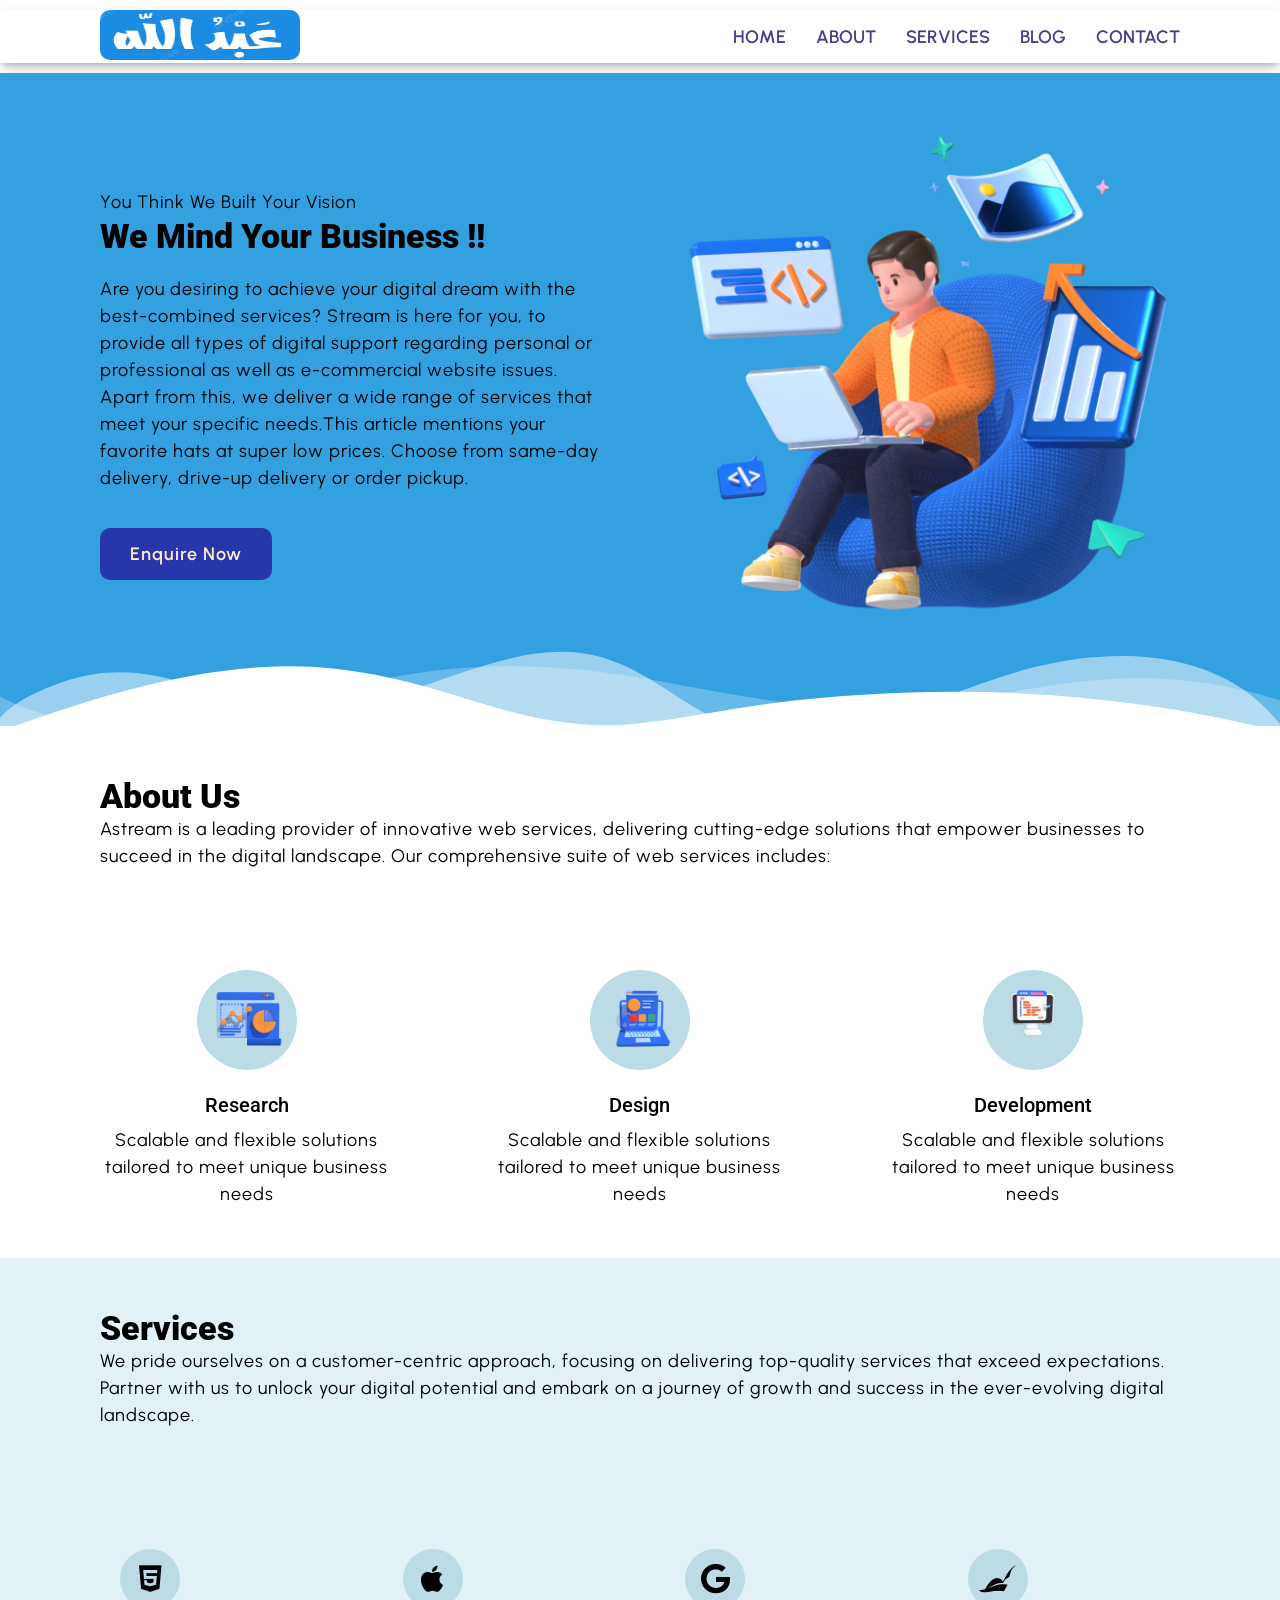
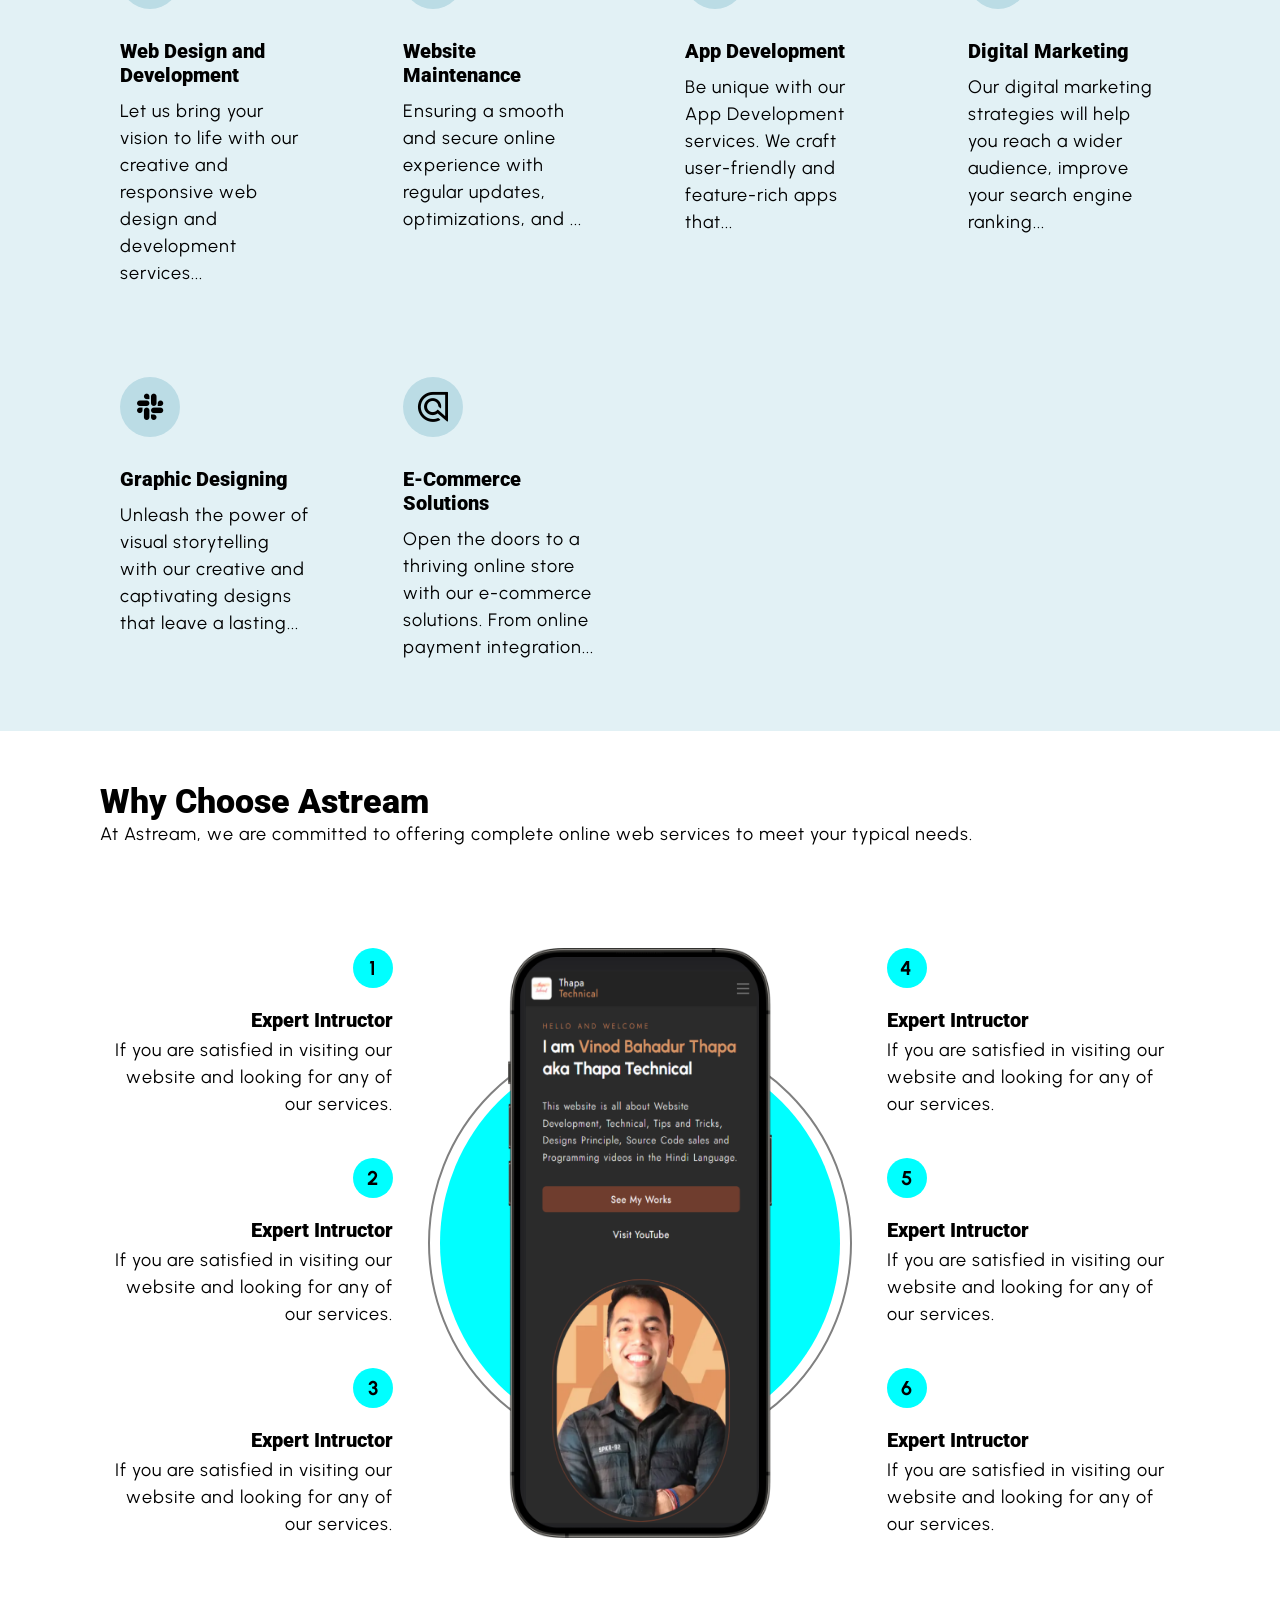
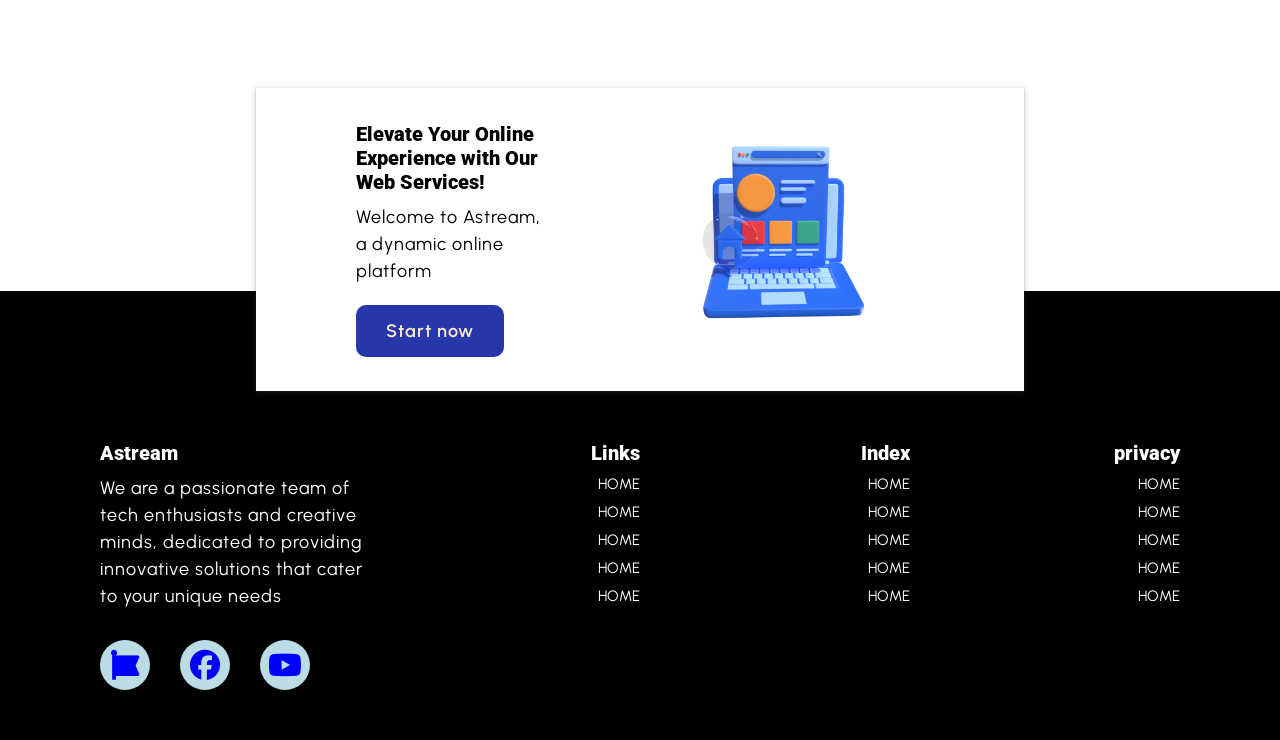
<file: index.html>
<!DOCTYPE html>
<html lang="en">

<head>
    <meta charset="UTF-8">
    <meta name="viewport" content="width=device-width, initial-scale=1.0">
    <title>Education Hub
    </title>
    <link rel="preconnect" href="https://fonts.googleapis.com">
    <link rel="preconnect" href="https://fonts.gstatic.com" crossorigin>
    <link
        href="https://fonts.googleapis.com/css2?family=Inter:ital,opsz,wght@0,14..32,100..900;1,14..32,100..900&family=Nata+Sans:wght@100..900&family=Open+Sans:ital,wght@0,300..800;1,300..800&family=Roboto:ital,wght@0,100..900;1,100..900&family=Urbanist:ital,wght@0,100..900;1,100..900&family=Winky+Sans:ital,wght@0,300..900;1,300..900&display=swap"
        rel="stylesheet">
    <link rel="stylesheet" href="https://cdnjs.cloudflare.com/ajax/libs/font-awesome/6.2.1/css/all.min.css"
        integrity="sha512-MV7K8+y+gLIBoVD59lQIYicR65iaqukzvf/nwasF0nqhPay5w/9lJmVM2hMDcnK1OnMGCdVK+iQrJ7lzPJQd1w=="
        crossorigin="anonymous" referrerpolicy="no-referrer" />
    <link rel="stylesheet" href="style.css">
</head>

<body>
    <header>
        <div class=" header-flex">

            <div class="header-logo">
                <a href="index.html"><img src="./header-logo-.jpg" alt="header-logo"></a>
            </div>

            <div class="nav-bar-icons">
                <ul>
                    <li><a href="index.html">HOME</a></li>
                    <li><a href="about.html">about</a></li>
                    <li><a href="services.html">Services</a></li>
                    <li><a href="blog.html">Blog</a></li>
                    <li><a href="contact.html">Contact</a></li>
                </ul>
            </div>

        </div>
    </header>

    <main>
        <div class="container grid grid-two--cols">
            <div class="main-section">
                <p>You Think We Built Your Vision</p>
                <h1 class="heading">We Mind Your Business !!</h1>
                <p>Are you desiring to achieve your digital dream with the best-combined services? Stream is here for
                    you, to provide all types of digital support regarding personal or professional as well as
                    e-commercial website issues. Apart from this, we deliver a wide range of services that meet your
                    specific needs.This article mentions your favorite hats at super low prices. Choose from same-day
                    delivery, drive-up delivery or order pickup.</p>
                <div>
                    <button class="btn" type="submit">Enquire Now</button>
                </div>
            </div>



            <div class="main-section-img">
                <figure>
                    <img src="./main-hero1.webp" alt="hero section image">
                </figure>
            </div>
        </div>
        <div class="custom-shape-divider-bottom-1755587682">
            <svg data-name="Layer 1" xmlns="http://www.w3.org/2000/svg" viewBox="0 0 1200 120"
                preserveAspectRatio="none">
                <path
                    d="M0,0V46.29c47.79,22.2,103.59,32.17,158,28,70.36-5.37,136.33-33.31,206.8-37.5C438.64,32.43,512.34,53.67,583,72.05c69.27,18,138.3,24.88,209.4,13.08,36.15-6,69.85-17.84,104.45-29.34C989.49,25,1113-14.29,1200,52.47V0Z"
                    opacity=".25" class="shape-fill"></path>
                <path
                    d="M0,0V15.81C13,36.92,27.64,56.86,47.69,72.05,99.41,111.27,165,111,224.58,91.58c31.15-10.15,60.09-26.07,89.67-39.8,40.92-19,84.73-46,130.83-49.67,36.26-2.85,70.9,9.42,98.6,31.56,31.77,25.39,62.32,62,103.63,73,40.44,10.79,81.35-6.69,119.13-24.28s75.16-39,116.92-43.05c59.73-5.85,113.28,22.88,168.9,38.84,30.2,8.66,59,6.17,87.09-7.5,22.43-10.89,48-26.93,60.65-49.24V0Z"
                    opacity=".5" class="shape-fill"></path>
                <path
                    d="M0,0V5.63C149.93,59,314.09,71.32,475.83,42.57c43-7.64,84.23-20.12,127.61-26.46,59-8.63,112.48,12.24,165.56,35.4C827.93,77.22,886,95.24,951.2,90c86.53-7,172.46-45.71,248.8-84.81V0Z"
                    class="shape-fill"></path>
            </svg>
        </div>
    </main>

    <section class="about-section">
        <div class="container">
            <h2 class="heading">About Us</h2>
            <p>Astream is a leading provider of innovative web services, delivering cutting-edge solutions that empower
                businesses to succeed in the digital landscape. Our comprehensive suite of web services includes:</p>
        </div>

        <div class="container grid grid-three--cols">
            <div class="research-div-1">
                <div class="srch-div-1">
                    <img src="./research.png" alt="research-image">
                </div>
                <h3 class="sub-heading">Research</h3>
                <p> Scalable and flexible solutions tailored to meet unique business needs</p>
            </div>

            <div class="research-div-1">
                <div class="srch-div-1">
                    <img src="./dev.png" alt="research-image">
                </div>
                <h3 class="sub-heading">Design</h3>
                <p> Scalable and flexible solutions tailored to meet unique business needs</p>
            </div>

            <div class="research-div-1">
                <div class="srch-div-1">
                    <img src="./code.png" alt="research-image">
                </div>
                <h3 class="sub-heading">Development</h3>
                <p> Scalable and flexible solutions tailored to meet unique business needs</p>
            </div>
        </div>
    </section>


    <section class="Services-section">
        <div class="container">
            <h2 class="heading">Services</h2>
            <p>We pride ourselves on a customer-centric approach, focusing on delivering top-quality services that
                exceed expectations. Partner with us to unlock your digital potential and embark on a journey of growth
                and success in the ever-evolving digital landscape.</p>
        </div>
        <div class="container grid grid-four--cols">
            <div class="services-div-1">
                <div class="services-div-img">
                    <i class="fa-brands fa-html5"></i>
                </div>
                <h2 class="heading">Web Design and Development</h2>
                <p>Let us bring your vision to life with our creative and responsive web design and development
                    services...</p>
            </div>

            <div class="services-div-1">
                <div class="services-div-img">
                    <i class="fa-brands fa-apple"></i>
                </div>
                <h2 class="heading">Website Maintenance</h2>
                <p>Ensuring a smooth and secure online experience with regular updates, optimizations, and ...</p>
            </div>

            <div class="services-div-1">
                <div class="services-div-img">
                    <i class="fa-brands fa-google"></i>
                </div>
                <h2 class="heading">App Development</h2>
                <p>Be unique with our App Development services. We craft user-friendly and feature-rich apps that...</p>
            </div>

            <div class="services-div-1">
                <div class="services-div-img">
                    <i class="fa-brands fa-pied-piper-hat"></i>
                </div>
                <h2 class="heading">Digital Marketing</h2>
                <p>Our digital marketing strategies will help you reach a wider audience, improve your search engine
                    ranking...</p>
            </div>

            <div class="services-div-1">
                <div class="services-div-img">
                    <i class="fa-brands fa-slack"></i>
                </div>
                <h2 class="heading">Graphic Designing</h2>
                <p>Unleash the power of visual storytelling with our creative and captivating designs that leave a
                    lasting...</p>
            </div>

            <div class="services-div-1">
                <div class="services-div-img">
                    <i class="fa-brands fa-algolia"></i>
                </div>
                <h2 class="heading">E-Commerce Solutions</h2>
                <p>Open the doors to a thriving online store with our e-commerce solutions. From online payment
                    integration...</p>
            </div>
        </div>
    </section>


    <section class="why-choose-Astream">
        <div class="container">
            <h2 class="heading">Why Choose Astream</h2>
            <p>At Astream, we are committed to offering complete online web services to meet your typical needs.</p>
        </div>

        <div class="container grid grid-three--cols">
            <div class="first-div">
                <div class="first-div-data">
                    <p class="one">1</p>
                    <h2 class="sub-heading">Expert Intructor</h2>
                    <p>If you are satisfied in visiting our website and looking for any of our services. </p>
                </div>

                <div class="first-div-data">
                    <p class="one">2</p>
                    <h2 class="sub-heading">Expert Intructor</h2>
                    <p>If you are satisfied in visiting our website and looking for any of our services. </p>
                </div>

                <div class="first-div-data">
                    <p class="one">3</p>
                    <h2 class="sub-heading">Expert Intructor</h2>
                    <p>If you are satisfied in visiting our website and looking for any of our services. </p>
                </div>
            </div>

            <div class="second-div">
                <img src="./mobile.png" alt="mobile-image">
            </div>

            <div class="third-div">
                <div class="third-div-data">
                    <p class="one">4</p>
                    <h2 class="sub-heading">Expert Intructor</h2>
                    <p>If you are satisfied in visiting our website and looking for any of our services.</p>
                </div>

                <div class="third-div-data">
                    <p class="one">5</p>
                    <h2 class="sub-heading">Expert Intructor</h2>
                    <p>If you are satisfied in visiting our website and looking for any of our services.</p>
                </div>

                <div class="third-div-data">
                    <p class="one">6</p>
                    <h2 class="sub-heading">Expert Intructor</h2>
                    <p>If you are satisfied in visiting our website and looking for any of our services.</p>
                </div>
            </div>

        </div>
    </section>

    <section class="card-footer">
        <div class="container grid grid-two--cols">
            <div class="text-side">
                <h2 class="sub-heading">Elevate Your Online Experience with Our Web Services!</h2>
                <p>Welcome to Astream, a dynamic online platform</p>
                <button class="btn" type="submit">Start now</button>
            </div>

            <div class="img-side">
                <img src="./dev.png" alt="imag card">
            </div>
        </div>
    </section>

    <footer>
        <div class="container grid grid-four--cols">
        <div class="first-div--icons">
            <div class="ist-text">
                <h3 class="sub-heading">Astream</h3>
                <p>We are a passionate team of tech enthusiasts and creative minds, dedicated to providing innovative solutions that cater to your unique needs</p>
            </div>
            <div class="ist-three--icons">
                <span><i class="fa-brands fa-font-awesome"></i></span>
                <span><i class="fa-brands fa-facebook"></i></span>
                <span><i class="fa-brands fa-youtube"></i></span>
            </div>

        </div>

        <div class="second-div--btn">
            <h2 class="sub-heading">Links</h2>
            <ul>
                <li><a href="#">HOME</a></li>
                <li><a href="#">HOME</a></li>
                <li><a href="#">HOME</a></li>
                <li><a href="#">HOME</a></li>
                <li><a href="#">HOME</a></li>
            </ul>
        </div>

         <div class="second-div--btn">
            <h2 class="sub-heading">Index</h2>
            <ul>
                <li><a href="#">HOME</a></li>
                <li><a href="#">HOME</a></li>
                <li><a href="#">HOME</a></li>
                <li><a href="#">HOME</a></li>
                <li><a href="#">HOME</a></li>
            </ul>
        </div>
      
         <div class="second-div--btn">
            <h2 class="sub-heading">privacy</h2>
            <ul>
                <li><a href="#">HOME</a></li>
                <li><a href="#">HOME</a></li>
                <li><a href="#">HOME</a></li>
                <li><a href="#">HOME</a></li>
                <li><a href="#">HOME</a></li>
            </ul>
        </div>

    </footer>


</div>
</body>

</html>
</file>
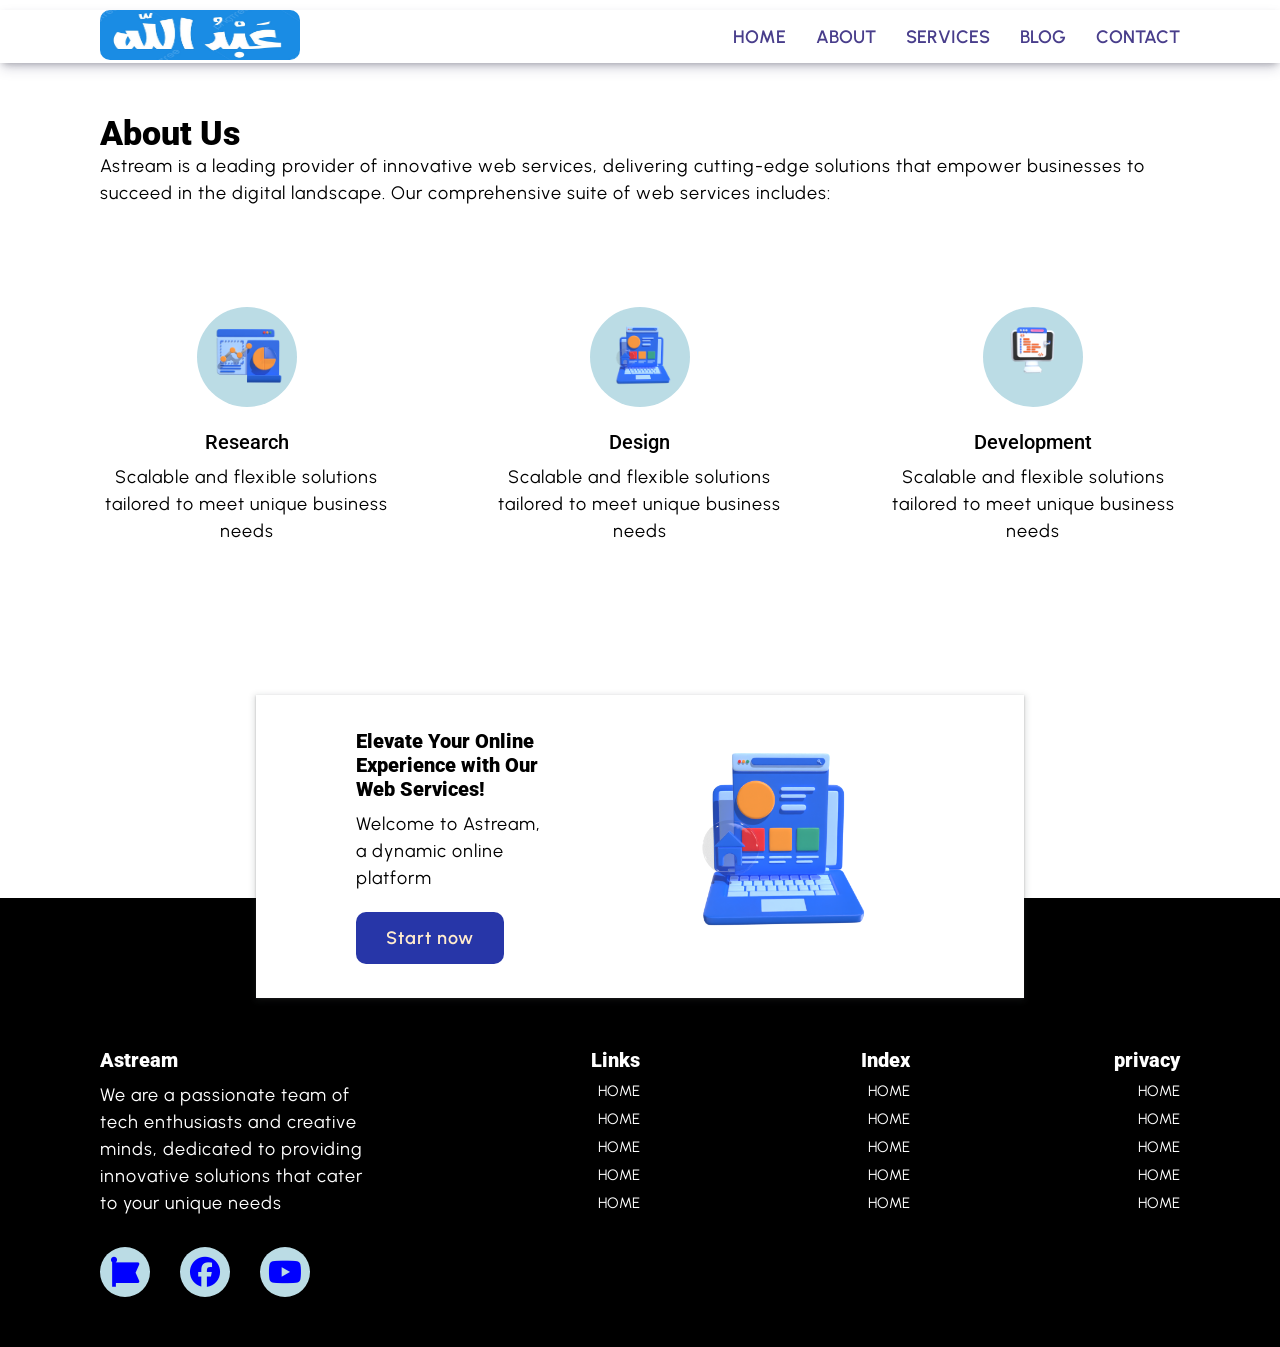
<file: about.html>
<!DOCTYPE html>
<html lang="en">

<head>
    <meta charset="UTF-8">
    <meta name="viewport" content="width=device-width, initial-scale=1.0">
    <title>Education Hub
    </title>
    <link rel="preconnect" href="https://fonts.googleapis.com">
    <link rel="preconnect" href="https://fonts.gstatic.com" crossorigin>
    <link
        href="https://fonts.googleapis.com/css2?family=Inter:ital,opsz,wght@0,14..32,100..900;1,14..32,100..900&family=Nata+Sans:wght@100..900&family=Open+Sans:ital,wght@0,300..800;1,300..800&family=Roboto:ital,wght@0,100..900;1,100..900&family=Urbanist:ital,wght@0,100..900;1,100..900&family=Winky+Sans:ital,wght@0,300..900;1,300..900&display=swap"
        rel="stylesheet">
    <link rel="stylesheet" href="https://cdnjs.cloudflare.com/ajax/libs/font-awesome/6.2.1/css/all.min.css"
        integrity="sha512-MV7K8+y+gLIBoVD59lQIYicR65iaqukzvf/nwasF0nqhPay5w/9lJmVM2hMDcnK1OnMGCdVK+iQrJ7lzPJQd1w=="
        crossorigin="anonymous" referrerpolicy="no-referrer" />
    <link rel="stylesheet" href="style.css">
</head>

<body>
    <header>
        <div class=" header-flex">

            <div class="header-logo">
                <a href="index.html"><img src="./header-logo-.jpg" alt="header-logo"></a>
            </div>

            <div class="nav-bar-icons">
                <ul>
                    <li><a href="index.html">HOME</a></li>
                    <li><a href="about.html">about</a></li>
                    <li><a href="services.html">Services</a></li>
                    <li><a href="blog.html">Blog</a></li>
                    <li><a href="contact.html">Contact</a></li>
                </ul>
            </div>

        </div>
    </header>

    <section class="about-section">
        <div class="container">
            <h2 class="heading">About Us</h2>
            <p>Astream is a leading provider of innovative web services, delivering cutting-edge solutions that empower
                businesses to succeed in the digital landscape. Our comprehensive suite of web services includes:</p>
        </div>

        <div class="container grid grid-three--cols">
            <div class="research-div-1">
                <div class="srch-div-1">
                    <img src="./research.png" alt="research-image">
                </div>
                <h3 class="sub-heading">Research</h3>
                <p> Scalable and flexible solutions tailored to meet unique business needs</p>
            </div>

            <div class="research-div-1">
                <div class="srch-div-1">
                    <img src="./dev.png" alt="research-image">
                </div>
                <h3 class="sub-heading">Design</h3>
                <p> Scalable and flexible solutions tailored to meet unique business needs</p>
            </div>

            <div class="research-div-1">
                <div class="srch-div-1">
                    <img src="./code.png" alt="research-image">
                </div>
                <h3 class="sub-heading">Development</h3>
                <p> Scalable and flexible solutions tailored to meet unique business needs</p>
            </div>
        </div>
    </section>



    <section class="card-footer">
        <div class="container grid grid-two--cols">
            <div class="text-side">
                <h2 class="sub-heading">Elevate Your Online Experience with Our Web Services!</h2>
                <p>Welcome to Astream, a dynamic online platform</p>
                <button class="btn" type="submit">Start now</button>
            </div>

            <div class="img-side">
                <img src="./dev.png" alt="imag card">
            </div>
        </div>
    </section>

    <footer>
        <div class="container grid grid-four--cols">
        <div class="first-div--icons">
            <div class="ist-text">
                <h3 class="sub-heading">Astream</h3>
                <p>We are a passionate team of tech enthusiasts and creative minds, dedicated to providing innovative solutions that cater to your unique needs</p>
            </div>
            <div class="ist-three--icons">
                <span><i class="fa-brands fa-font-awesome"></i></span>
                <span><i class="fa-brands fa-facebook"></i></span>
                <span><i class="fa-brands fa-youtube"></i></span>
            </div>

        </div>

        <div class="second-div--btn">
            <h2 class="sub-heading">Links</h2>
            <ul>
                <li><a href="#">HOME</a></li>
                <li><a href="#">HOME</a></li>
                <li><a href="#">HOME</a></li>
                <li><a href="#">HOME</a></li>
                <li><a href="#">HOME</a></li>
            </ul>
        </div>

         <div class="second-div--btn">
            <h2 class="sub-heading">Index</h2>
            <ul>
                <li><a href="#">HOME</a></li>
                <li><a href="#">HOME</a></li>
                <li><a href="#">HOME</a></li>
                <li><a href="#">HOME</a></li>
                <li><a href="#">HOME</a></li>
            </ul>
        </div>
      
         <div class="second-div--btn">
            <h2 class="sub-heading">privacy</h2>
            <ul>
                <li><a href="#">HOME</a></li>
                <li><a href="#">HOME</a></li>
                <li><a href="#">HOME</a></li>
                <li><a href="#">HOME</a></li>
                <li><a href="#">HOME</a></li>
            </ul>
        </div>

    </footer>


</div>
</body>

</html>
</file>
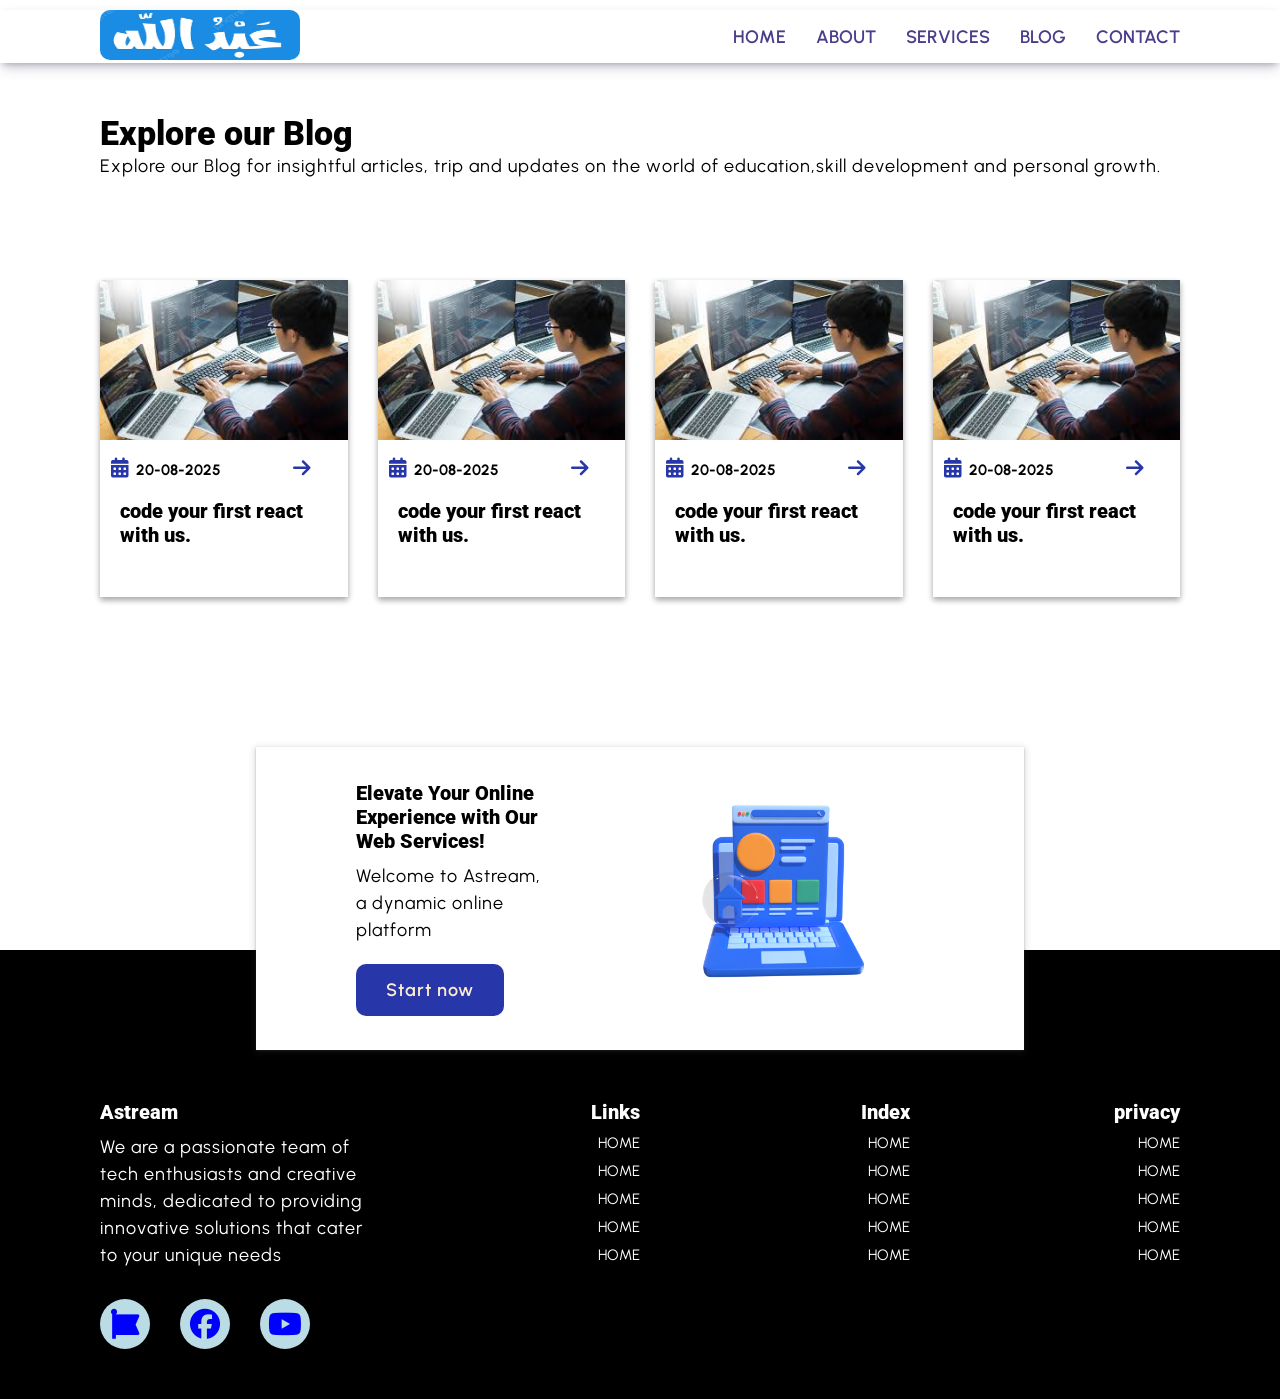
<file: blog.html>
<!DOCTYPE html>
<html lang="en">

<head>
    <meta charset="UTF-8">
    <meta name="viewport" content="width=device-width, initial-scale=1.0">
    <title>Education Hub
    </title>
    <link rel="preconnect" href="https://fonts.googleapis.com">
    <link rel="preconnect" href="https://fonts.gstatic.com" crossorigin>
    <link
        href="https://fonts.googleapis.com/css2?family=Inter:ital,opsz,wght@0,14..32,100..900;1,14..32,100..900&family=Nata+Sans:wght@100..900&family=Open+Sans:ital,wght@0,300..800;1,300..800&family=Roboto:ital,wght@0,100..900;1,100..900&family=Urbanist:ital,wght@0,100..900;1,100..900&family=Winky+Sans:ital,wght@0,300..900;1,300..900&display=swap"
        rel="stylesheet">
    <link rel="stylesheet" href="https://cdnjs.cloudflare.com/ajax/libs/font-awesome/6.2.1/css/all.min.css"
        integrity="sha512-MV7K8+y+gLIBoVD59lQIYicR65iaqukzvf/nwasF0nqhPay5w/9lJmVM2hMDcnK1OnMGCdVK+iQrJ7lzPJQd1w=="
        crossorigin="anonymous" referrerpolicy="no-referrer" />
    <link rel="stylesheet" href="style.css">
</head>

<body>
    <header>
        <div class=" header-flex">

            <div class="header-logo">
                <a href="index.html"><img src="./header-logo-.jpg" alt="header-logo"></a>
            </div>

            <div class="nav-bar-icons">
                <ul>
                    <li><a href="index.html">HOME</a></li>
                    <li><a href="about.html">about</a></li>
                    <li><a href="services.html">Services</a></li>
                    <li><a href="blog.html">Blog</a></li>
                    <li><a href="contact.html">Contact</a></li>
                </ul>
            </div>

        </div>
    </header>

    <section class="blog-section">
        <div class="container">
            <h1 class="heading">Explore our Blog</h1>
            <p>Explore our Blog for insightful articles, trip and updates on the world of education,skill development and personal growth.</p>
        </div>
        <div class="container grid grid-four--cols">
            <div class="main-div"> 
                <div class="blog-img">
                <img src="./blog.jpg " alt="blog image">
            </div>
            <div class="blog-first-data">
            
            <div class="blog-date">
                <div class="date-data">
                <i class="fa-solid fa-calendar-days"></i>
                <span>20-08-2025</span>
               </div>
             
               <div class="date-arrow">
                <i class="fa-solid fa-arrow-right"></i>
                  </div>
               </div>
            </div>

            <div class="heading-blog"><h3 class="heading">code your first react with us.</h3></div>
            </div>

             <div class="main-div"> 
                <div class="blog-img">
                <img src="./blog.jpg " alt="blog image">
            </div>
            <div class="blog-first-data">
            
            <div class="blog-date">
                <div class="date-data">
                <i class="fa-solid fa-calendar-days"></i>
                <span>20-08-2025</span>
               </div>
             
               <div class="date-arrow">
                <i class="fa-solid fa-arrow-right"></i>
                  </div>
               </div>
            </div>

            <div class="heading-blog"><h3 class="heading">code your first react with us.</h3></div>
            </div>

             <div class="main-div"> 
                <div class="blog-img">
                <img src="./blog.jpg " alt="blog image">
            </div>
            <div class="blog-first-data">
            
            <div class="blog-date">
                <div class="date-data">
                <i class="fa-solid fa-calendar-days"></i>
                <span>20-08-2025</span>
               </div>
             
               <div class="date-arrow">
                <i class="fa-solid fa-arrow-right"></i>
                  </div>
               </div>
            </div>

            <div class="heading-blog"><h3 class="heading">code your first react with us.</h3></div>
            </div>

             <div class="main-div"> 
                <div class="blog-img">
                <img src="./blog.jpg " alt="blog image">
            </div>
            <div class="blog-first-data">
            
            <div class="blog-date">
                <div class="date-data">
                <i class="fa-solid fa-calendar-days"></i>
                <span>20-08-2025</span>
               </div>
             
               <div class="date-arrow">
                <i class="fa-solid fa-arrow-right"></i>
                  </div>
               </div>
            </div>

            <div class="heading-blog"><h3 class="heading">code your first react with us.</h3></div>
            </div>
                
        </div>
    </section>


    <section class="card-footer">
        <div class="container grid grid-two--cols">
            <div class="text-side">
                <h2 class="sub-heading">Elevate Your Online Experience with Our Web Services!</h2>
                <p>Welcome to Astream, a dynamic online platform</p>
                <button class="btn" type="submit">Start now</button>
            </div>

            <div class="img-side">
                <img src="./dev.png" alt="imag card">
            </div>
        </div>
    </section>

    <footer>
        <div class="container grid grid-four--cols">
        <div class="first-div--icons">
            <div class="ist-text">
                <h3 class="sub-heading">Astream</h3>
                <p>We are a passionate team of tech enthusiasts and creative minds, dedicated to providing innovative solutions that cater to your unique needs</p>
            </div>
            <div class="ist-three--icons">
                <span><i class="fa-brands fa-font-awesome"></i></span>
                <span><i class="fa-brands fa-facebook"></i></span>
                <span><i class="fa-brands fa-youtube"></i></span>
            </div>

        </div>

        <div class="second-div--btn">
            <h2 class="sub-heading">Links</h2>
            <ul>
                <li><a href="#">HOME</a></li>
                <li><a href="#">HOME</a></li>
                <li><a href="#">HOME</a></li>
                <li><a href="#">HOME</a></li>
                <li><a href="#">HOME</a></li>
            </ul>
        </div>

         <div class="second-div--btn">
            <h2 class="sub-heading">Index</h2>
            <ul>
                <li><a href="#">HOME</a></li>
                <li><a href="#">HOME</a></li>
                <li><a href="#">HOME</a></li>
                <li><a href="#">HOME</a></li>
                <li><a href="#">HOME</a></li>
            </ul>
        </div>
      
         <div class="second-div--btn">
            <h2 class="sub-heading">privacy</h2>
            <ul>
                <li><a href="#">HOME</a></li>
                <li><a href="#">HOME</a></li>
                <li><a href="#">HOME</a></li>
                <li><a href="#">HOME</a></li>
                <li><a href="#">HOME</a></li>
            </ul>
        </div>

    </footer>


</div>
</body>

</html>
</file>
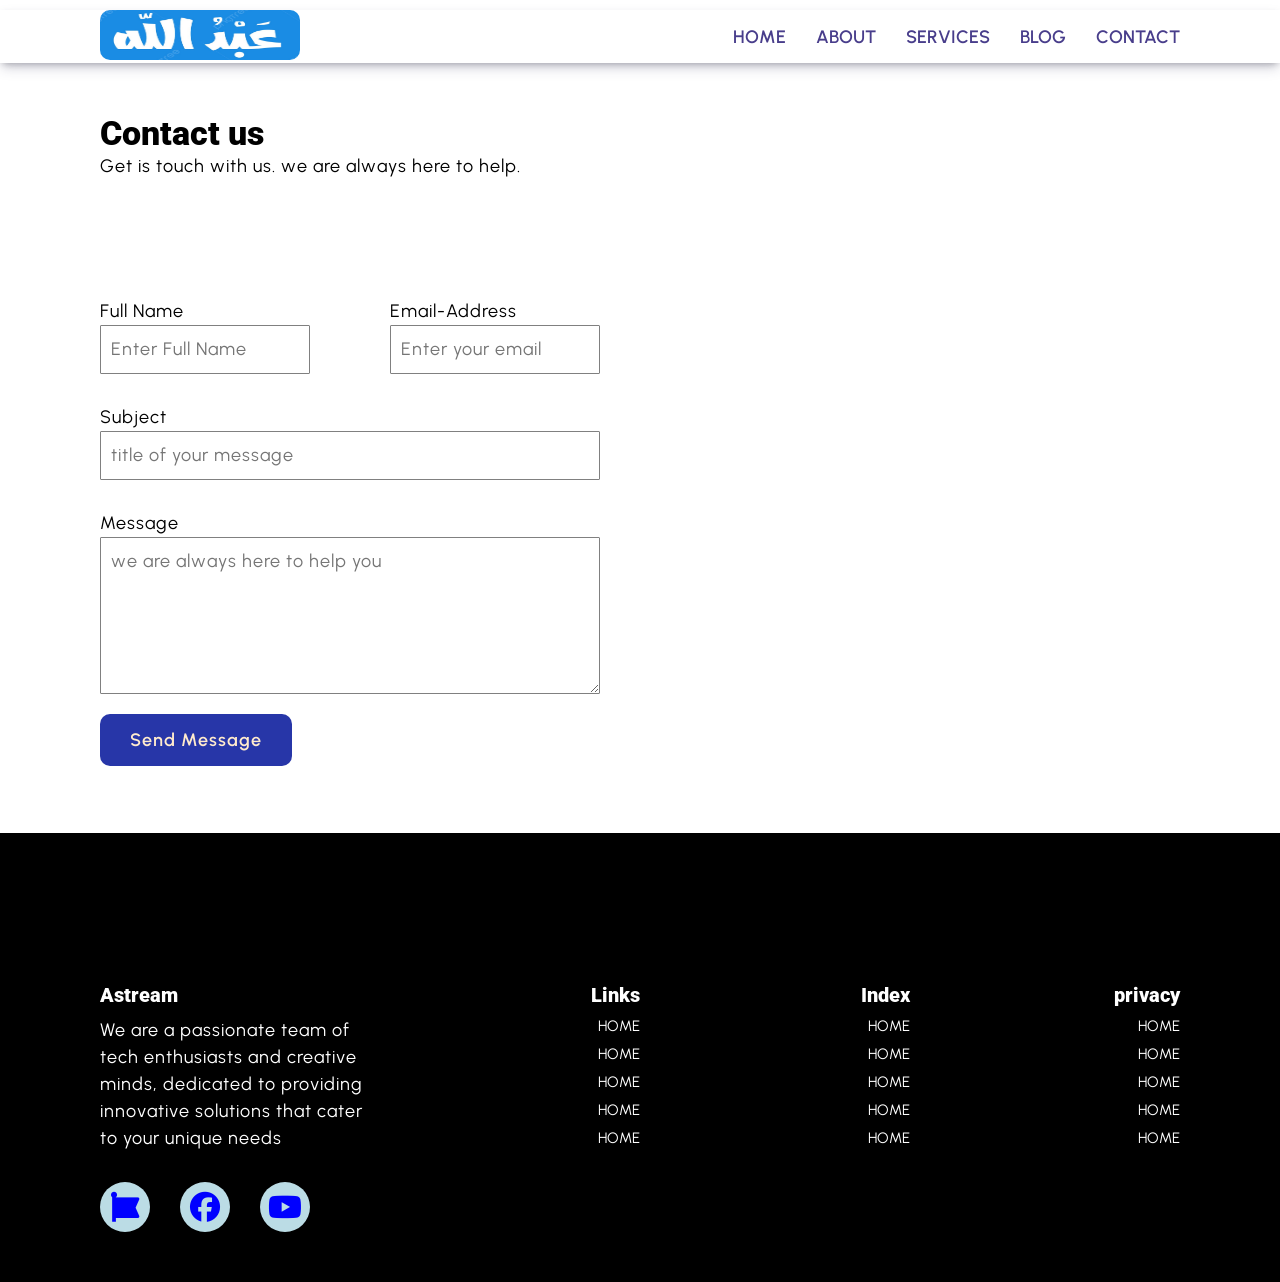
<file: contact.html>
<!DOCTYPE html>
<html lang="en">

<head>
    <meta charset="UTF-8">
    <meta name="viewport" content="width=device-width, initial-scale=1.0">
    <title>Education Hub
    </title>
    <link rel="preconnect" href="https://fonts.googleapis.com">
    <link rel="preconnect" href="https://fonts.gstatic.com" crossorigin>
    <link
        href="https://fonts.googleapis.com/css2?family=Inter:ital,opsz,wght@0,14..32,100..900;1,14..32,100..900&family=Nata+Sans:wght@100..900&family=Open+Sans:ital,wght@0,300..800;1,300..800&family=Roboto:ital,wght@0,100..900;1,100..900&family=Urbanist:ital,wght@0,100..900;1,100..900&family=Winky+Sans:ital,wght@0,300..900;1,300..900&display=swap"
        rel="stylesheet">
    <link rel="stylesheet" href="https://cdnjs.cloudflare.com/ajax/libs/font-awesome/6.2.1/css/all.min.css"
        integrity="sha512-MV7K8+y+gLIBoVD59lQIYicR65iaqukzvf/nwasF0nqhPay5w/9lJmVM2hMDcnK1OnMGCdVK+iQrJ7lzPJQd1w=="
        crossorigin="anonymous" referrerpolicy="no-referrer" />
    <link rel="stylesheet" href="style.css">
</head>

<body>
    <header>
        <div class=" header-flex">

            <div class="header-logo">
                <a href="index.html"><img src="./header-logo-.jpg" alt="header-logo"></a>
            </div>

            <div class="nav-bar-icons">
                <ul>
                    <li><a href="index.html">HOME</a></li>
                    <li><a href="about.html">about</a></li>
                    <li><a href="services.html">Services</a></li>
                    <li><a href="blog.html">Blog</a></li>
                    <li><a href="contact.html">Contact</a></li>
                </ul>
            </div>

        </div>
    </header>

   <section class="contact-section">
    <div class="container">
        <h1 class="heading">Contact us</h1>
        <p>Get is touch with us. we are always here to help.</p>
    </div>
    <div class="container grid grid-two--cols">
        <div class="form-div">
            <form action="#">
                <div class=" grid grid-two--cols">
                    <div>
                        <label for="username">Full Name</label>
                        <input type="text" name="username" id="username" placeholder="Enter Full Name" required>
                    </div>

                    <div>
                        <label for="email">Email-Address</label>
                        <input type="email" name="email" id="email" placeholder="Enter your email" required>
                    </div>
                </div>

                <div>
                    <label for="subject">Subject</label>
                    <input type="text" name="subject" id="subject" placeholder="title of your message" required>
                </div>
                <div>
                    <label for="message">Message</label>
                    <textarea name="message" id="message" placeholder="we are always here to help you"  rows="5" required></textarea>
                </div>
                <div>
                    <button class="btn" type="submit">Send Message</button>
                </div>

            </form>
        </div>
        <div class="map-div">
            <iframe src="https://www.google.com/maps/embed?pb=!1m18!1m12!1m3!1d3398.5706696108946!2d74.43551397442863!3d31.590819243660146!2m3!1f0!2f0!3f0!3m2!1i1024!2i768!4f13.1!3m3!1m2!1s0x391911d7e19b5393%3A0x63da8856a0a6a9b1!2sEdge%20Expert!5e0!3m2!1sen!2s!4v1755655847865!5m2!1sen!2s" style="border:0;" allowfullscreen="" loading="lazy" referrerpolicy="no-referrer-when-downgrade"></iframe>
        </div>
    </div>
   </section>

   
    <footer>
        <div class="container grid grid-four--cols">
        <div class="first-div--icons">
            <div class="ist-text">
                <h3 class="sub-heading">Astream</h3>
                <p>We are a passionate team of tech enthusiasts and creative minds, dedicated to providing innovative solutions that cater to your unique needs</p>
            </div>
            <div class="ist-three--icons">
                <span><i class="fa-brands fa-font-awesome"></i></span>
                <span><i class="fa-brands fa-facebook"></i></span>
                <span><i class="fa-brands fa-youtube"></i></span>
            </div>

        </div>

        <div class="second-div--btn">
            <h2 class="sub-heading">Links</h2>
            <ul>
                <li><a href="#">HOME</a></li>
                <li><a href="#">HOME</a></li>
                <li><a href="#">HOME</a></li>
                <li><a href="#">HOME</a></li>
                <li><a href="#">HOME</a></li>
            </ul>
        </div>

         <div class="second-div--btn">
            <h2 class="sub-heading">Index</h2>
            <ul>
                <li><a href="#">HOME</a></li>
                <li><a href="#">HOME</a></li>
                <li><a href="#">HOME</a></li>
                <li><a href="#">HOME</a></li>
                <li><a href="#">HOME</a></li>
            </ul>
        </div>
      
         <div class="second-div--btn">
            <h2 class="sub-heading">privacy</h2>
            <ul>
                <li><a href="#">HOME</a></li>
                <li><a href="#">HOME</a></li>
                <li><a href="#">HOME</a></li>
                <li><a href="#">HOME</a></li>
                <li><a href="#">HOME</a></li>
            </ul>
        </div>

    </footer>


</div>
</body>

</html>
</file>
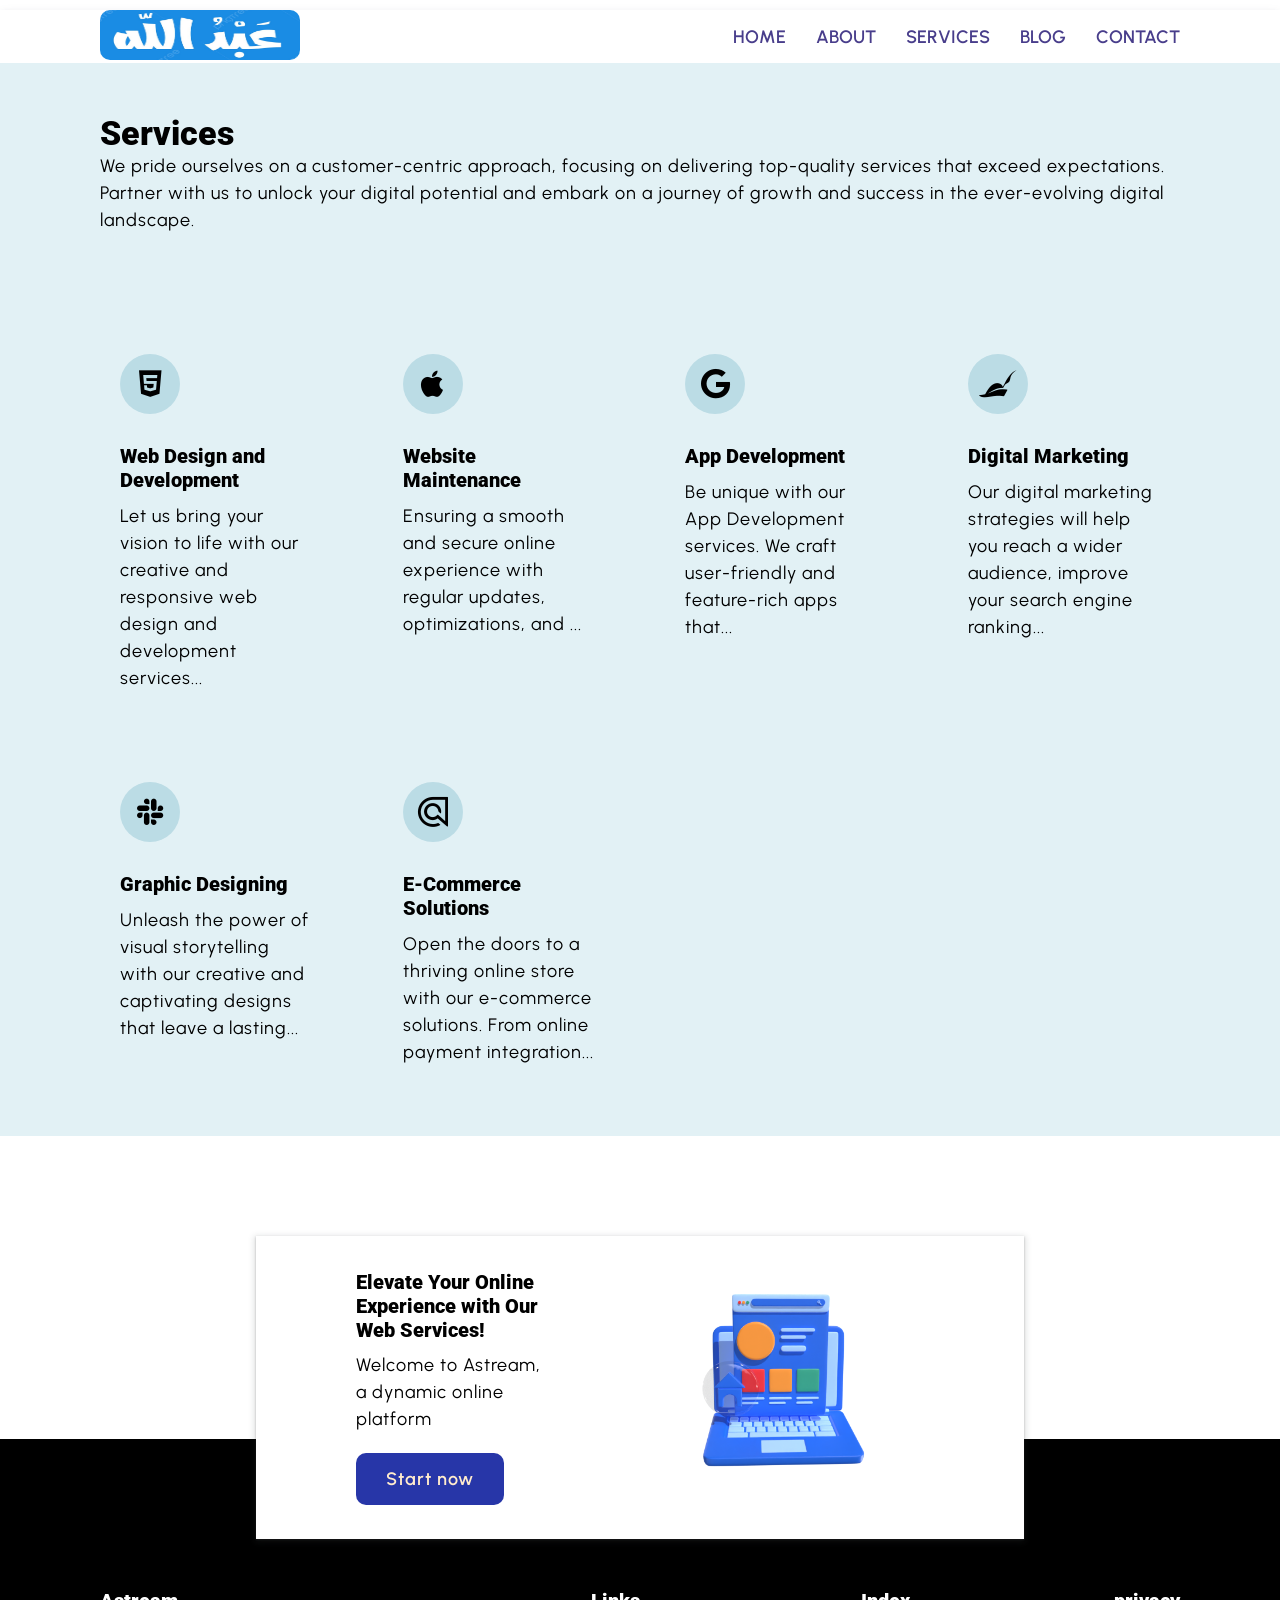
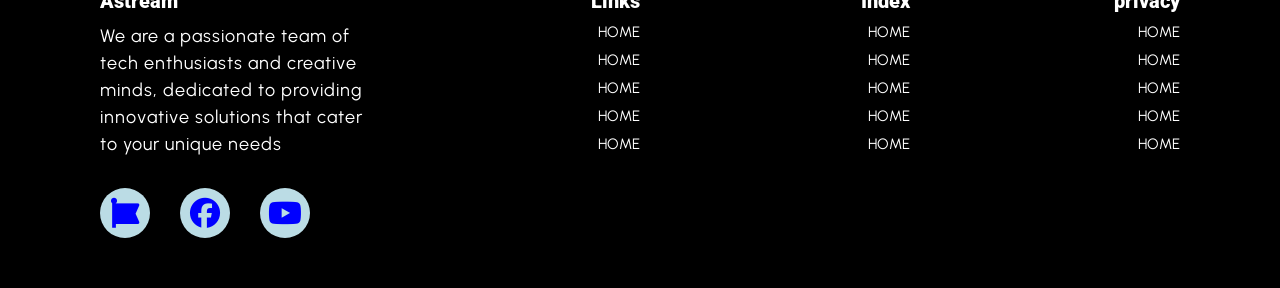
<file: services.html>
<!DOCTYPE html>
<html lang="en">

<head>
    <meta charset="UTF-8">
    <meta name="viewport" content="width=device-width, initial-scale=1.0">
    <title>Education Hub
    </title>
    <link rel="preconnect" href="https://fonts.googleapis.com">
    <link rel="preconnect" href="https://fonts.gstatic.com" crossorigin>
    <link
        href="https://fonts.googleapis.com/css2?family=Inter:ital,opsz,wght@0,14..32,100..900;1,14..32,100..900&family=Nata+Sans:wght@100..900&family=Open+Sans:ital,wght@0,300..800;1,300..800&family=Roboto:ital,wght@0,100..900;1,100..900&family=Urbanist:ital,wght@0,100..900;1,100..900&family=Winky+Sans:ital,wght@0,300..900;1,300..900&display=swap"
        rel="stylesheet">
    <link rel="stylesheet" href="https://cdnjs.cloudflare.com/ajax/libs/font-awesome/6.2.1/css/all.min.css"
        integrity="sha512-MV7K8+y+gLIBoVD59lQIYicR65iaqukzvf/nwasF0nqhPay5w/9lJmVM2hMDcnK1OnMGCdVK+iQrJ7lzPJQd1w=="
        crossorigin="anonymous" referrerpolicy="no-referrer" />
    <link rel="stylesheet" href="style.css">
</head>

<body>
    <header>
        <div class=" header-flex">

            <div class="header-logo">
                <a href="index.html"><img src="./header-logo-.jpg" alt="header-logo"></a>
            </div>

            <div class="nav-bar-icons">
                <ul>
                    <li><a href="index.html">HOME</a></li>
                    <li><a href="about.html">about</a></li>
                    <li><a href="services.html">Services</a></li>
                    <li><a href="blog.html">Blog</a></li>
                    <li><a href="contact.html">Contact</a></li>
                </ul>
            </div>

        </div>
    </header>

    <section class="Services-section">
        <div class="container">
            <h2 class="heading">Services</h2>
            <p>We pride ourselves on a customer-centric approach, focusing on delivering top-quality services that
                exceed expectations. Partner with us to unlock your digital potential and embark on a journey of growth
                and success in the ever-evolving digital landscape.</p>
        </div>
        <div class="container grid grid-four--cols">
            <div class="services-div-1">
                <div class="services-div-img">
                    <i class="fa-brands fa-html5"></i>
                </div>
                <h2 class="heading">Web Design and Development</h2>
                <p>Let us bring your vision to life with our creative and responsive web design and development
                    services...</p>
            </div>

            <div class="services-div-1">
                <div class="services-div-img">
                    <i class="fa-brands fa-apple"></i>
                </div>
                <h2 class="heading">Website Maintenance</h2>
                <p>Ensuring a smooth and secure online experience with regular updates, optimizations, and ...</p>
            </div>

            <div class="services-div-1">
                <div class="services-div-img">
                    <i class="fa-brands fa-google"></i>
                </div>
                <h2 class="heading">App Development</h2>
                <p>Be unique with our App Development services. We craft user-friendly and feature-rich apps that...</p>
            </div>

            <div class="services-div-1">
                <div class="services-div-img">
                    <i class="fa-brands fa-pied-piper-hat"></i>
                </div>
                <h2 class="heading">Digital Marketing</h2>
                <p>Our digital marketing strategies will help you reach a wider audience, improve your search engine
                    ranking...</p>
            </div>

            <div class="services-div-1">
                <div class="services-div-img">
                    <i class="fa-brands fa-slack"></i>
                </div>
                <h2 class="heading">Graphic Designing</h2>
                <p>Unleash the power of visual storytelling with our creative and captivating designs that leave a
                    lasting...</p>
            </div>

            <div class="services-div-1">
                <div class="services-div-img">
                    <i class="fa-brands fa-algolia"></i>
                </div>
                <h2 class="heading">E-Commerce Solutions</h2>
                <p>Open the doors to a thriving online store with our e-commerce solutions. From online payment
                    integration...</p>
            </div>
        </div>
    </section>


    <section class="card-footer">
        <div class="container grid grid-two--cols">
            <div class="text-side">
                <h2 class="sub-heading">Elevate Your Online Experience with Our Web Services!</h2>
                <p>Welcome to Astream, a dynamic online platform</p>
                <button class="btn" type="submit">Start now</button>
            </div>

            <div class="img-side">
                <img src="./dev.png" alt="imag card">
            </div>
        </div>
    </section>

    <footer>
        <div class="container grid grid-four--cols">
        <div class="first-div--icons">
            <div class="ist-text">
                <h3 class="sub-heading">Astream</h3>
                <p>We are a passionate team of tech enthusiasts and creative minds, dedicated to providing innovative solutions that cater to your unique needs</p>
            </div>
            <div class="ist-three--icons">
                <span><i class="fa-brands fa-font-awesome"></i></span>
                <span><i class="fa-brands fa-facebook"></i></span>
                <span><i class="fa-brands fa-youtube"></i></span>
            </div>

        </div>

        <div class="second-div--btn">
            <h2 class="sub-heading">Links</h2>
            <ul>
                <li><a href="#">HOME</a></li>
                <li><a href="#">HOME</a></li>
                <li><a href="#">HOME</a></li>
                <li><a href="#">HOME</a></li>
                <li><a href="#">HOME</a></li>
            </ul>
        </div>

         <div class="second-div--btn">
            <h2 class="sub-heading">Index</h2>
            <ul>
                <li><a href="#">HOME</a></li>
                <li><a href="#">HOME</a></li>
                <li><a href="#">HOME</a></li>
                <li><a href="#">HOME</a></li>
                <li><a href="#">HOME</a></li>
            </ul>
        </div>
      
         <div class="second-div--btn">
            <h2 class="sub-heading">privacy</h2>
            <ul>
                <li><a href="#">HOME</a></li>
                <li><a href="#">HOME</a></li>
                <li><a href="#">HOME</a></li>
                <li><a href="#">HOME</a></li>
                <li><a href="#">HOME</a></li>
            </ul>
        </div>

    </footer>


</div>
</body>

</html>
</file>
<file: style.css>
* {
    margin: 0;
    padding: 0;
    box-sizing: border-box;
    font-family: "Urbanist", sans-serif;
    list-style-type: none;
    text-decoration: none;

}



html {
    font-size: 62.5%;

}

h1,
h2,
h3,
h4,
h6 {
    font-family: "Roboto", sans-serif;
    font-weight: 900;

}

.heading {
    font-size: 3.4rem;
}

.sub-heading {
    font-size: 2rem;
}

p,
input,
textarea,
label {
    font-size: 1.8rem;
    letter-spacing: 0.1rem;
    font-weight: 400;
    line-height: 1.5;
}

.btn {
    border: none;
    background-color: var(--button-background);
    color: var(--button-color);
    display: inline-block;
    padding: 1.5rem 3rem;
    border-radius: 1rem;
    font-size: 1.8rem;
    font-weight: 600;
    letter-spacing: 0.1rem;
    cursor: pointer;
}


.grid {
    display: grid;
}

.grid-two--cols {

    grid-template-columns: repeat(2, 1fr);
}

.grid-three--cols {
    grid-template-columns: repeat(3, 1fr);
}

.grid-four--cols {
    grid-template-columns: repeat(4, 1fr);
}



.container {
    padding: 5rem 0;
    margin: 0 10rem;
}

.header-flex {
    margin: 0 10rem;
}


:root {
    --button-color: #FFEBCD;
    --button-background: #2736a8;
    --btn-hover-bg-color: #4169E1;
    --icon-color: #00FFFF;
    --icon-background: #BBDCE5;
    --icon-hover-bg-color: #00FFFF;
    --icon-hover-color: #4169E1;
    --header-text-color: #483D8B;
    --service-section-bg: #e2f1f5;


}

header {
    box-shadow: rgba(50, 50, 93, 0.25) 0px 6px 12px -2px, rgba(0, 0, 0, 0.3) 0px 3px 7px -3px;
    margin-top: 1rem;
}

.header-flex {
    display: flex;
    justify-content: space-between;
    align-items: center;

    & .header-logo img {
        width: 20rem;
        height: 5rem;
        border-radius: 1rem;
    }

    & .nav-bar-icons {
        & ul {
            display: flex;
            justify-content: space-between;
            gap: 3rem;

            & li {
                font-size: 1.8rem;
                font-weight: 600;
                text-transform: uppercase;
                position: relative;

                & a {
                    color: var(--header-text-color);
                }
            }
        }

    }
}

header ul li a::before {
    content: "";
    position: absolute;
    top: 100%;
    left: -1%;
    border-bottom: 2px solid #422ec7;
    width: 0;
    transition: all 0.3s linear;


}

header ul li a:hover::before {
    width: 100%;

}


/***** main  Section *****/

.grid-two--cols {
    align-items: center;
    gap: 8rem;
}


main {
    padding-bottom: 5rem;
    position: relative;
    margin-top: 1rem;
    background-color: #33A1E0;

    & p {
        margin-top: 2rem;
    }

    & .btn {
        margin-top: 3.54rem;
    }

    & img {
        width: 100%;
        height: auto;
        transform: scaleX(-1);
    }
}

.custom-shape-divider-bottom-1755587682 {
    position: absolute;
    bottom: -1rem;
    left: 0;
    width: 100%;
    overflow: hidden;
    line-height: 2rem;
    transform: rotate(180deg);
}

.custom-shape-divider-bottom-1755587682 svg {
    position: relative;
    display: block;
    width: calc(100% + 1.3px);
    height: 92px;
}

.custom-shape-divider-bottom-1755587682 .shape-fill {
    fill: #FFFFFF;
}



/***** End main  Section *****/


/***** About Section *****/

.about-section {
    & .grid-three--cols {
        gap: 10rem;

    }

    & .sub-heading {
        margin: 2rem 0 1rem 0;
        font-weight: 500;
    }

    & .research-div-1 {
        text-align: center;

        & .srch-div-1 {

            & img {
                width: 10rem;
                background-color: var(--icon-background);
                border-radius: 50%;
                transition: rotate 0.3s linear;


            }

            & img:hover {
                background-color: var(--icon-hover-color);
                rotate: 360deg;
            }

        }

    }

}


/***** End About Section *****/


/***** service Section *****/



.Services-section {
    background-color: var(--service-section-bg);

    & .grid-four--cols {
        gap: 5rem;
    }

    & .services-div-1 {
        padding: 2rem;

        & h2 {
            margin: 3rem 0 1.1rem 0;
            font-size: 2rem;

        }
    }

    & .services-div-img {
        & i {
            display: flex;
            justify-content: center;
            align-items: center;
        }

        & .fa-brands {
            width: 6rem;
            height: 6rem;
            font-size: 3rem;
            background-color: var(--icon-background);
            border-radius: 50%;
            padding: 2rem;

        }
    }

}

.Services-section .services-div-1:hover {
    box-shadow: rgba(0, 0, 0, 0.16) 0px 3px 6px, rgba(0, 0, 0, 0.23) 0px 3px 6px;

}

/***** End service Section *****/

/***** BLOG Section *****/

.blog-section {
    & .grid-four--cols {
        gap: 3rem;
    }

    & .main-div {
        box-shadow: rgba(0, 0, 0, 0.16) 0px 3px 6px, rgba(0, 0, 0, 0.23) 0px 3px 6px;
        padding: 0 0 5rem 0;
        transition: all 0.3s linear;

        & img {
            width: 100%;
        }
    }

    & .main-div:hover {
        scale: 1.1;
    }

}

.blog-section .blog-date {
    display: flex;
    align-items: center;
    justify-content: space-around;
    gap: 5REM;

    & span {
        font-size: 1.5rem;
        margin-left: 0.5rem;
        font-weight: 700;
    }

    & .fa-solid {
        font-size: 2rem;
        color: var(--button-background);
    }

    .date-arrow {
        padding-right: 2.5rem;
    }

}

.blog-section .blog-first-data {
    margin: 1.5rem 0 2rem 0;
}

.blog-section .main-div {
    & .heading-blog {

        & h3 {
            font-size: 2rem;
            padding: 0 2rem;
        }


    }
}







/***** End BLOG Section *****/

/*****  contact Section *****/

.contact-section {
    & input {
        display: block;
        margin-bottom: 3rem;
        width: 100%;
        padding: 1rem;
        border-radius: 0.1rem;
        border: 1px solid grey;

    }

    & textarea {
        width: 100%;
        padding: 1rem;
        border-radius: 0.1rem;
        border: 1px solid grey;
        display: block;
    }

    & .btn {
        margin-top: 2rem;
    }

    & .map-div {
        & iframe {
            width: 50rem;
            height: 50rem;
        }
    }


}









/***** End contact Section *****/


/***** why choose Section *****/

.why-choose-Astream .grid-three--cols {
    gap: 10rem;
}



.why-choose-Astream .first-div {
    display: flex;
    flex-direction: column;
    gap: 4rem;
}



.why-choose-Astream .first-div-data {
    text-align: right;
    display: flex;
    flex-direction: column;


    & .sub-heading {
        margin: 2rem 0 0.5rem 0;
    }

    & .one {
        width: 4rem;
        aspect-ratio: 1;
        background-color: var(--icon-color);
        border-radius: 50%;
        font-size: 2rem;
        display: flex;
        align-items: center;
        justify-content: center;
        font-weight: 700;
        color: black;
        align-self: flex-end;
    }
}


.why-choose-Astream .first-div {
    display: flex;
    flex-direction: column;
    gap: 4rem;
}

/* 2nd div */
.second-div {
    display: flex;
    align-items: center;
    justify-content: center;
    position: relative;

    & img {
        width: 90%;
        height: 100%;

    }

}

.second-div::after {
    content: "";
    position: absolute;
    width: 40rem;
    height: 40rem;
    border-radius: 50%;
    background-color: var(--icon-color);
    z-index: -1;
    /* transition: all 0.3s linear infinite; */
    animation: colos 8s linear infinite;

}

.second-div::before {
    content: "";
    position: absolute;
    width: 42rem;
    height: 42rem;
    border-radius: 50%;
    background: transparent;
    border: 2px solid gray;
    z-index: -2;

}





@keyframes colos {
    0% {
        background-color: #33A1E0;
    }

    25% {
        background-color: #BBDCE5;
    }

    50% {
        background-color: #4169E1;

    }

    75% {
        background-color: #FFEBCD;
    }

    100% {
        background-color: #422ec7;
    }
}





/* 3rd div */
.why-choose-Astream .third-div {
    display: flex;
    flex-direction: column;
    gap: 4rem;
}



.why-choose-Astream .third-div-data {
    text-align: left;
    display: flex;
    flex-direction: column;


    & .sub-heading {
        margin: 2rem 0 0.5rem 0;
    }

    & .one {
        width: 4rem;
        aspect-ratio: 1;
        background-color: var(--icon-color);
        border-radius: 50%;
        font-size: 2rem;
        display: flex;
        align-items: center;
        justify-content: center;
        font-weight: 700;
        color: black;
        align-self: flex-start;
    }
}



/***** End why choose Section *****/


/***** card footer Section *****/

.card-footer {
    & .grid-two--cols {
        align-items: center;
        /* justify-items: center; */
    }
}

.card-footer {
    position: relative;
    bottom: -10rem;
    z-index: 1;
    margin: 0 auto;
    padding-bottom: ;
    /* margin-bottom: 2rem; */
    width: 60%;
    height: auto;
    background-color: white;
    box-shadow: rgba(60, 64, 67, 0.3) 0px 1px 2px 0px, rgba(60, 64, 67, 0.15) 0px 2px 6px 2px;

    & .text-side {
        p {
            margin: 1rem 0 2rem 0;
        }

        & .sub-heading {
            font-size: 2rem;
        }
    }

    & .img-side {
        & img {
            width: 30rem;
        }
    }

    .container {
        padding: 0;
    }

}


/***** End card footer Section *****/

/***** footer Section *****/

footer {
    /* position: absolute; */
    padding-top: 10rem;
    background-color: black;
    color: #FFFFFF;

    & .ist-text {
        p {
            margin: 1rem 0 3rem 0;
        }

    }
}


footer .ist-three--icons {
    display: flex;
    gap: 3rem;


    & .fa-brands {
        display: flex;
        justify-content: center;
        align-items: center;
        background-color: var(--icon-background);
        color: blue;
        font-size: 3rem;
        border-radius: 50%;
        width: 5rem;
        height: 5rem;
        transition: all 0.3s linear;

    }

    & .fa-brands:hover {
        transform: rotate(360deg);
        background-color: var(--btn-hover-bg-color);
        color: var(--button-color);
    }

}

footer .second-div--btn li a {
    color: white;
    font-size: 1.5rem;

}

footer ul {
    display: flex;
    flex-direction: column;
    gap: 1rem;
    margin-top: 1rem;
}

footer .second-div--btn {
    text-align: right;
}

/***** End footer Section *****/




/***** media query Section *****/
@media (width <=1200px) {
    html {
        font-size: 52.6%;
    }

    .why-choose-Astream {

        & .grid-three--cols {

            & .second-div::before,
            .second-div::after {
                width: 0;
                height: 0;
                background: none;
            }
        }

    }



}


@media (width <=1100px) {

    .container {
        margin: 0 1.5rem;
    }

    .header-flex {
        margin: 0 1.5rem;
    }


    .Services-section {
        & .grid-four--cols {
            grid-template-columns: repeat(auto-fill, minmax(250px, 1fr));
        }
    }

}


@media (width <=999px) {
    main {
        & .grid {
            /* align-items: center; */
            justify-items: center;

        }

        & .grid-two--cols {
            grid-template-columns: 1fr;

            & .main-section-img {
                order: 1;
                width: 55%;

            }

            & .main-section {
                order: 2;
            }
        }
    }

    footer {
        & .grid-four--cols {
            grid-template-columns: repeat(3, 1fr);
            gap: 3rem;

            & .second-div--btn{
                text-align: left;
            }
            & .first-div--icons {
                grid-column: 1 / -1;
                grid-row: 3 / 4;
                padding-bottom: 50rem;

            }
        }

    }



}


@media(width <=767px) {
    .header-flex {
        display: flex;
        flex-direction: column;
        gap: 2rem;

        & .nav-bar-icons {
            & ul {
                gap: 2rem;
                margin-bottom: 0.5rem;
            }
        }

    }


    .about-section {
        & .grid-three--cols {
            grid-template-columns: 1fr;
            justify-items: start;

        }

        .research-div-1 {
            text-align: left;
        }
    }


    .why-choose-Astream {
        & .grid-three--cols {
            grid-template-columns: 1fr;
            gap: 4.2rem;

            & .second-div {
                width: 50%;
            }

            & .first-div {
                order: 1;

                & .first-div-data {
                    text-align: left;

                    & .one {
                        align-self: self-start;
                    }
                }

            }

            & .third-div {
                order: 2;
            }
        }
    }

    .card-footer {
        & .grid {
            align-items: center;
            justify-items: center;
            justify-content: center;
            gap: 0;
        }

        & .grid-two--cols {
            grid-template-columns: 1fr;

            & .text-side {
                padding: 5rem;
            }

            & img {
                /* width: 20%; */
                /* padding: 5rem; */
            }
        }
    }


    .contact-section {
        & .grid-two--cols {
            grid-template-columns: 1fr;
            align-items: center;
            /* justify-items: center; */

            & .map-div {
                & iframe {
                    width: 100%;

                }
            }

        }

        & form {
            & .grid-two--cols {
                gap: 0;
            }
        }
    }


    .blog-section{
        & .grid-four--cols{
            grid-template-columns: 1fr;
            gap: 5rem;

           & .main-div{
            & .blog-date{
            & .date-data{
                margin-right: 15rem;
                
            }

            }
           } 
            
        }
    }

}




/***** End media query Section *****/
</file>
